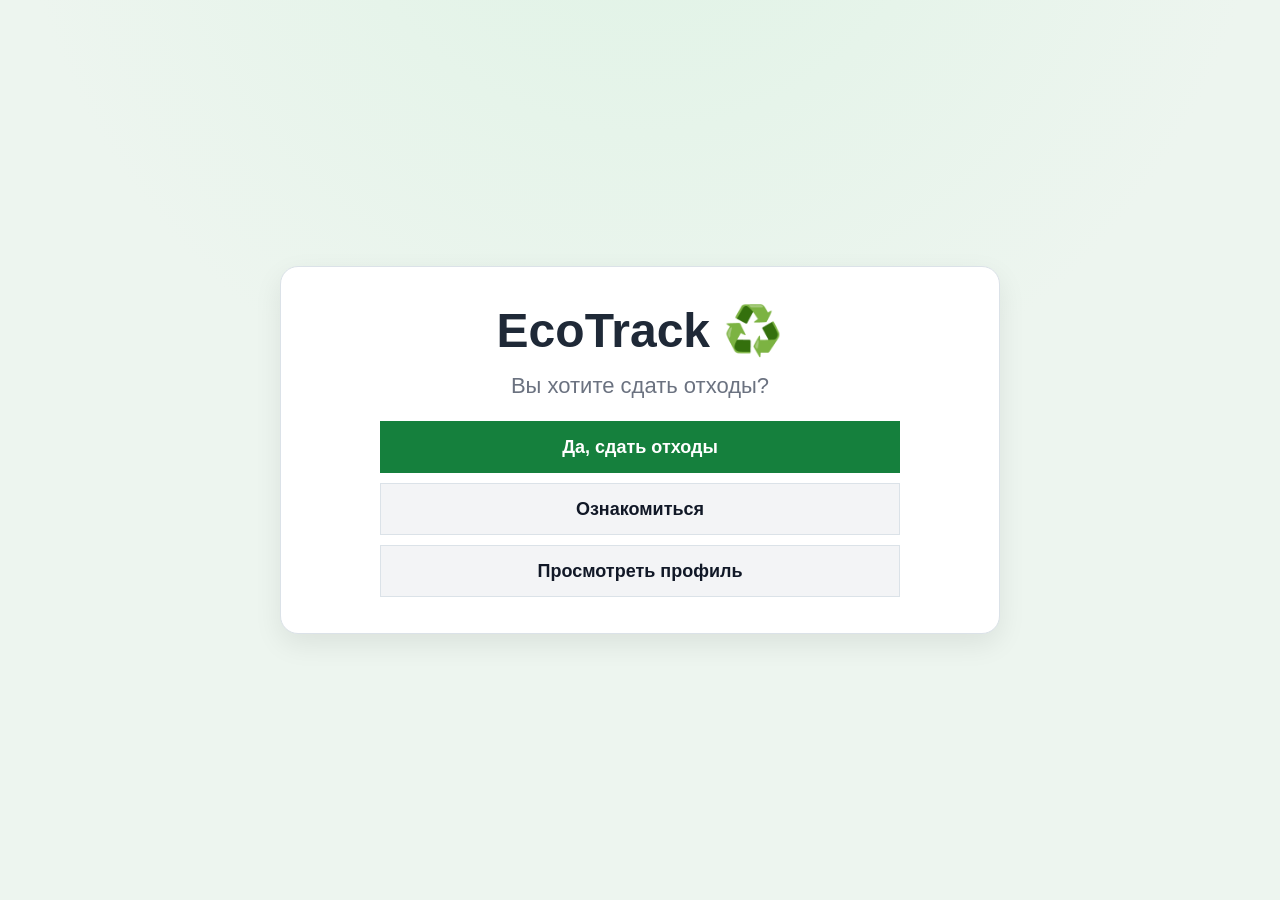
<file: public/index.html>
<!DOCTYPE html>
<html lang="ru">
<head>
  <meta charset="UTF-8" />
  <meta name="viewport" content="width=device-width, initial-scale=1.0" />
  <title>EcoTrack</title>
  <link rel="stylesheet" href="css/style.css" />
</head>
<body>
  <main class="app center-screen">
    <section class="welcome-card">
      <h1>EcoTrack ♻️</h1>
      <p>Вы хотите сдать отходы?</p>
      <div class="welcome-actions">
        <a class="btn btn-lg" href="dropoff.html">Да, сдать отходы</a>
        <a class="btn btn-ghost btn-lg" href="info.html">Ознакомиться</a>
        <a class="btn btn-ghost btn-lg" href="profile.html">Просмотреть профиль</a>
      </div>
    </section>
  </main>
</body>
</html>
</file>
<file: public/css/style.css>
:root {
  --bg: #edf5ef;
  --card: #ffffff;
  --text: #1f2937;
  --muted: #6b7280;
  --primary: #15803d;
  --danger: #dc2626;
  --border: #dbe2e8;
}

* { box-sizing: border-box; }
body { margin: 0; font-family: Inter, Arial, sans-serif; color: var(--text); background: radial-gradient(circle at 50% -20%, #dff3e5, #edf5ef 50%); }

.app { max-width: 1000px; margin: 0 auto; padding: 16px; }
.center-screen { min-height: 100vh; display: grid; place-items: center; }

.welcome-card { width: min(720px, 100%); background: var(--card); border: 1px solid var(--border); border-radius: 18px; padding: 36px 24px; text-align: center; box-shadow: 0 10px 28px rgba(0, 0, 0, 0.08); }
.welcome-card h1 { margin: 0; font-size: 48px; }
.welcome-card p { margin: 14px 0 22px; font-size: 22px; color: var(--muted); }
.welcome-actions { display: grid; gap: 10px; max-width: 520px; margin: 0 auto; }

.simple-header { display: flex; gap: 8px; flex-wrap: wrap; margin-bottom: 10px; }
.card { background: var(--card); border: 1px solid var(--border); border-radius: 14px; padding: 14px; margin-bottom: 10px; }
h2, h3 { margin: 0 0 10px; }
p { color: var(--muted); }

.grid-form { display: grid; gap: 8px; margin-bottom: 10px; }
.user-form { grid-template-columns: 1fr auto; }
.report-form-text { grid-template-columns: 1fr 1fr 0.7fr auto; }

input, select, button { min-height: 42px; border-radius: 10px; border: 1px solid var(--border); padding: 8px 10px; font-size: 16px; }

.btn { border: none; background: var(--primary); color: #fff; font-weight: 700; cursor: pointer; text-decoration: none; display: inline-flex; align-items: center; justify-content: center; }
.btn-lg { min-height: 52px; font-size: 18px; }
.btn-ghost { border: 1px solid var(--border); background: #f3f4f6; color: #111827; }
.btn-danger { background: var(--danger); margin-top: 10px; }

.message { min-height: 22px; margin: 0; font-weight: 700; color: #166534; }

.gallery { display: grid; gap: 8px; grid-template-columns: repeat(auto-fit, minmax(180px, 1fr)); }
.gallery-item { border: 1px solid var(--border); border-radius: 10px; padding: 8px; display: flex; align-items: center; gap: 8px; }
.gallery-item img { width: 40px; height: 40px; border-radius: 8px; }

.stats-grid { display: grid; gap: 8px; grid-template-columns: repeat(3, minmax(0, 1fr)); margin-bottom: 10px; }
.stat { border: 1px solid var(--border); border-radius: 10px; padding: 10px; background: #f8faf9; }
.stat span { display: block; color: var(--muted); }
.stat strong { font-size: 34px; }

.badges { display: flex; flex-wrap: wrap; gap: 6px; }
.badge { border: 1px solid var(--border); border-radius: 999px; padding: 6px 10px; color: var(--muted); background: #f9fafb; }
.badge.active { background: #dcfce7; color: #14532d; border-color: #86efac; }

.table-wrap { border: 1px solid var(--border); border-radius: 10px; overflow: auto; }
table { width: 100%; border-collapse: collapse; }
th, td { text-align: left; padding: 8px 10px; border-bottom: 1px solid var(--border); }



@media (max-width: 800px) {
  .welcome-card h1 { font-size: 36px; }
  .user-form, .report-form-text { grid-template-columns: 1fr; }
  .stats-grid { grid-template-columns: 1fr; }
}

.benefits-list {
  margin: 8px 0 0;
  padding-left: 20px;
  color: var(--text);
  line-height: 1.5;
}

.benefits-list li { margin-bottom: 6px; }
</file>
